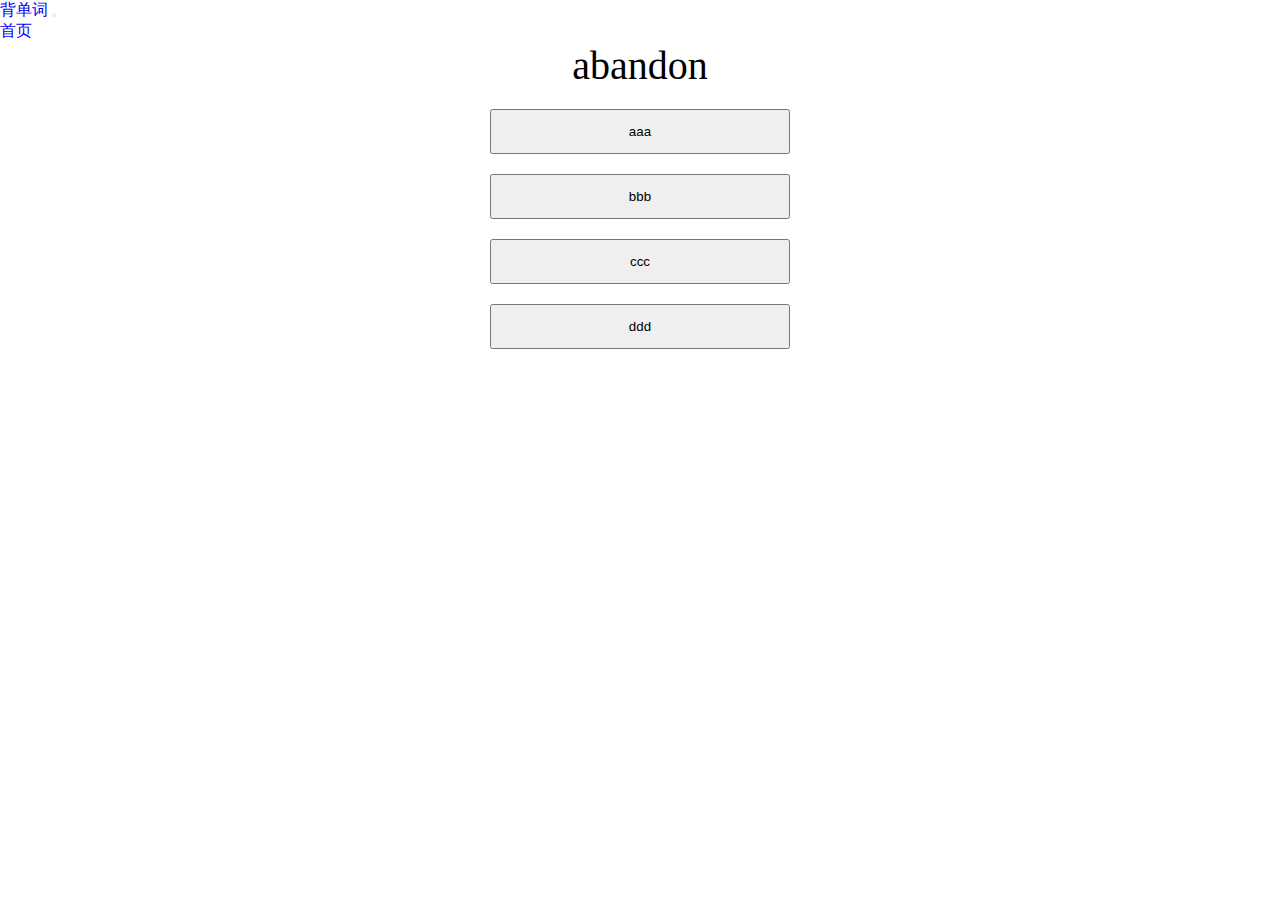
<file: Vocabulary/templates/learn.html>
<!DOCTYPE html>
<html lang="zh">

<head>
    <meta charset="utf-8">
    <title>背单词系统</title>
    <script src="../static/js/jquery-3.6.0.js"></script>
    <link href="../static/css/main.css" rel="stylesheet"/>
    <link href="https://cdn.jsdelivr.net/npm/bootstrap@5.1.0/dist/css/bootstrap.min.css" rel="stylesheet"
          integrity="sha384-KyZXEAg3QhqLMpG8r+8fhAXLRk2vvoC2f3B09zVXn8CA5QIVfZOJ3BCsw2P0p/We" crossorigin="anonymous">
    <script src="https://cdn.jsdelivr.net/npm/bootstrap@5.1.0/dist/js/bootstrap.bundle.min.js"
            integrity="sha384-U1DAWAznBHeqEIlVSCgzq+c9gqGAJn5c/t99JyeKa9xxaYpSvHU5awsuZVVFIhvj"
            crossorigin="anonymous"></script>
    <style>

    </style>
</head>


<body>
<nav class="navbar navbar-expand-md navbar-dark bg-dark mb-4">
    <div class="container-fluid">
        <a class="navbar-brand" href="#">背单词</a>
        <button class="navbar-toggler" type="button" data-bs-toggle="collapse" data-bs-target="#navbarCollapse"
                aria-controls="navbarCollapse" aria-expanded="false" aria-label="Toggle navigation">
            <span class="navbar-toggler-icon"></span>
        </button>
        <div class="collapse navbar-collapse" id="navbarCollapse">
            <ul class="navbar-nav me-auto mb-2 mb-md-0">
                <li class="nav-item">
                    <a class="nav-link active" aria-current="page" href="#">首页</a>
                </li>
            </ul>
        </div>
    </div>
</nav>

<div class="container-fluid" style="max-width: 98%">
    <div id="remember-word" class="shadow-lg p-3 mb-5 rounded">
        <div id="word_str" style="text-align:center;font-size:40px"></div>
        <div id="candidate_list" class="candidate_list"
             style="display: block; grid-gap:50px;text-align:center;margin: 10px">
            <div>
                <button id="Candidate_0" class="candidate_btn btn btn-primary" value="0"
                        style="width: 300px;height: 45px;margin: 10px">
                </button>
            </div>
            <div>
                <button id="Candidate_1" class="candidate_btn btn btn-primary" value="1"
                        style="width: 300px;height: 45px;margin: 10px">
                </button>
            </div>
            <div>
                <button id="Candidate_2" class="candidate_btn btn btn-primary" value="2"
                        style="width: 300px;height: 45px;margin: 10px">
                </button>
            </div>
            <div>
                <button id="Candidate_3" class="candidate_btn btn btn-primary" value="3"
                        style="width: 300px;height: 45px;margin: 10px">
                </button>
            </div>

        </div>
    </div>

</div>

</body>
<script src="../static/js/learn.js"></script>


</html>
</file>
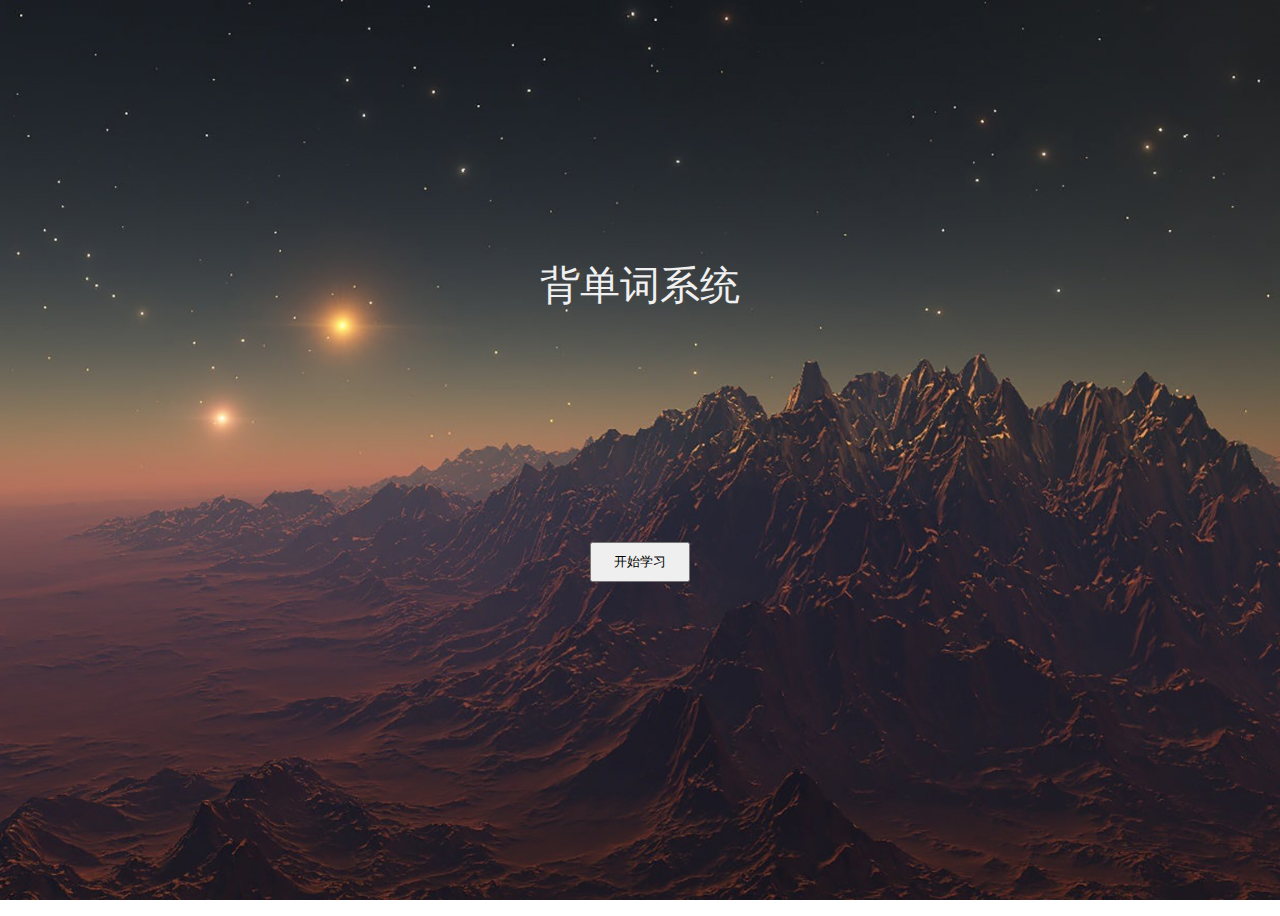
<file: Vocabulary/templates/newindex.html>
<!DOCTYPE html>
<html lang="zh">

<head>
    <meta charset="utf-8">
    <title>背单词系统</title>
    <script src="../static/js/jquery-3.6.0.js"></script>
    <link href="../static/css/newindex.css" rel="stylesheet"/>
    <link href="../static/css/star.css" rel="stylesheet"/>
    <link href="https://cdn.jsdelivr.net/npm/bootstrap@5.1.0/dist/css/bootstrap.min.css" rel="stylesheet"
          integrity="sha384-KyZXEAg3QhqLMpG8r+8fhAXLRk2vvoC2f3B09zVXn8CA5QIVfZOJ3BCsw2P0p/We" crossorigin="anonymous">
    <script src="https://cdn.jsdelivr.net/npm/bootstrap@5.1.0/dist/js/bootstrap.bundle.min.js"
            integrity="sha384-U1DAWAznBHeqEIlVSCgzq+c9gqGAJn5c/t99JyeKa9xxaYpSvHU5awsuZVVFIhvj"
            crossorigin="anonymous"></script>
    <style>

    </style>
</head>


<body>
<div class="container-fluid">


    <div class="panel shadow-lg p-3 mb-5 rounded">
        <div id="word_str" style="color:#f0f0f0;text-align:center;font-size:40px">背单词系统</div>
        <button id="start" class="btn btn-primary" style="width: 50%;height:40px;bottom: 10px;margin: auto">开始学习
        </button>

    </div>

    <div class="index">
        <div id="stars">
            <div class="star" style="top: 0px;left: 500px;"></div>
        </div>
    </div>
</div>


</body>
<script src="../static/js/newindex.js"></script>
<script src="../static/js/star.js"></script>


</html>
</file>
<file: Vocabulary/static/css/main.css>
* {
    margin: 0;
    padding: 0;
}

a {
    text-decoration: none;
}

ul {
    list-style: none;
}

div {
    margin: 0 auto;
}

.candidate_list {
    position: relative;
    max-width: 100%;
    display: grid;
    grid-template-columns: 60px;
    grid-template-rows: repeat(4,100px);
    margin: 10px;
    grid-gap: 10px;
}
</file>
<file: Vocabulary/static/css/newindex.css>
body {
    background: url("/static/img/background.jpg") no-repeat center fixed;
    background-size: cover;
}

body {
    height: 100vh;
    display: flex;
    align-items: center;
    justify-content: center;
}


.panel {
    display: grid;
    justify-content: center;
    min-height: 400px;
    min-width: 500px;
    max-width: 50%;
    margin: auto;
}
</file>
<file: Vocabulary/static/css/star.css>
.index {
    position: fixed;
    width: 100%;
    height: 100%;
}

#stars {
    width: 100%;
}

.star {
    display: block;
    width: 5px;
    height: 5px;
    border-radius: 50%;
    background: #FFF;
    position: absolute;
    transform-origin: 100% 0;
    animation: star-ani 4s linear infinite;
    -webkit-animation: star-ani 5s linear infinite;
    box-shadow: 0 0 5px 5px rgba(255, 255, 255, .3);
    opacity: 0;
    z-index: 2;
}

.star:after {
    content: '';
    display: block;
    top: 0px;
    left: 4px;
    border: 0px solid #fff;
    border-width: 0px 90px 2px 90px;
    border-color: transparent transparent transparent rgba(255, 255, 255, .3);
    transform: rotate(-45deg) translate3d(1px, 3px, 0);
    box-shadow: 0 0 1px 0 rgba(255, 255, 255, .1);
    transform-origin: 0% 100%;
}

@keyframes star-ani {
    0% {
        opacity: 0;
        transform: scale(0) translate3d(0, 0, 0);
    }
    20% {
        opacity: 0.8;
        transform: scale(0.2) translate3d(-100px, 100px, 0);
    }
    40% {
        opacity: 0.8;
        transform: scale(0.4) translate3d(-200px, 200px, 0);
    }
    60% {
        opacity: 0.8;
        transform: scale(0.6) translate3d(-300px, 300px, 0);
    }
    80% {
        opacity: 1;
        transform: scale(1) translate3d(-350px, 350px, 0);
    }
    100% {
        opacity: 1;
        transform: scale(1.2) translate3d(-400px, 380px, 0);
    }
}
</file>
